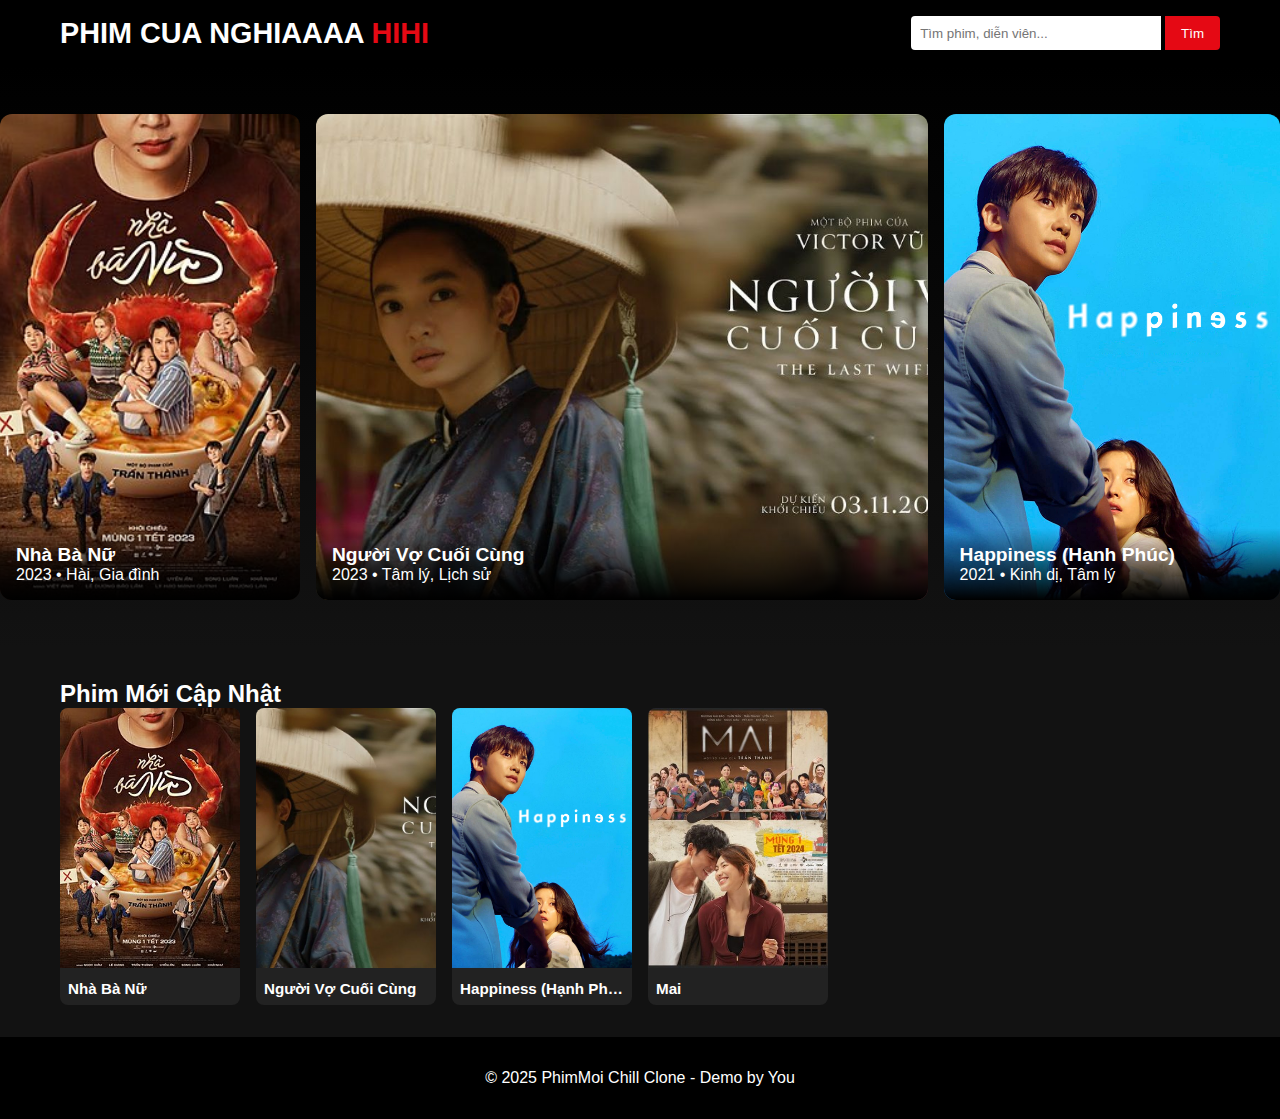
<file: index.html>
<!DOCTYPE html>
<html lang="vi">
<head>
    <meta charset="UTF-8">
    <meta name="viewport" content="width=device-width, initial-scale=1.0">
    <title>WEB PHIM CUA NGHIAAA5 - Xem Phim Miễn Phí</title>
    <link rel="stylesheet" href="style.css">
</head>
<body>
    <!-- Header -->
    <header>
        <div class="container">
            <div class="logo">
                <h1>PHIM CUA NGHIAAAA <span style="color:#e50914;">HIHI</span></h1>
            </div>
            <div class="search">
                <input type="text" id="searchInput" placeholder="Tìm phim, diễn viên...">
                <button onclick="searchMovies()">Tìm</button>
            </div>
        </div>
    </header>

    <!-- Slider Phim Nổi Bật -->
    <section class="slider">
        <div class="slider-container" id="featuredSlider">
            <!-- JS sẽ chèn phim -->
        </div>
    </section>

    <!-- Danh sách phim mới -->
    <section class="movies-section">
        <div class="container">
            <h2>Phim Mới Cập Nhật</h2>
            <div class="movies-grid" id="movieGrid">
                <!-- JS load phim -->
            </div>
        </div>
    </section>

    <footer>
        <p>© 2025 PhimMoi Chill Clone - Demo by You</p>
    </footer>

    <script src="script.js"></script>
</body>
</html>
</file>
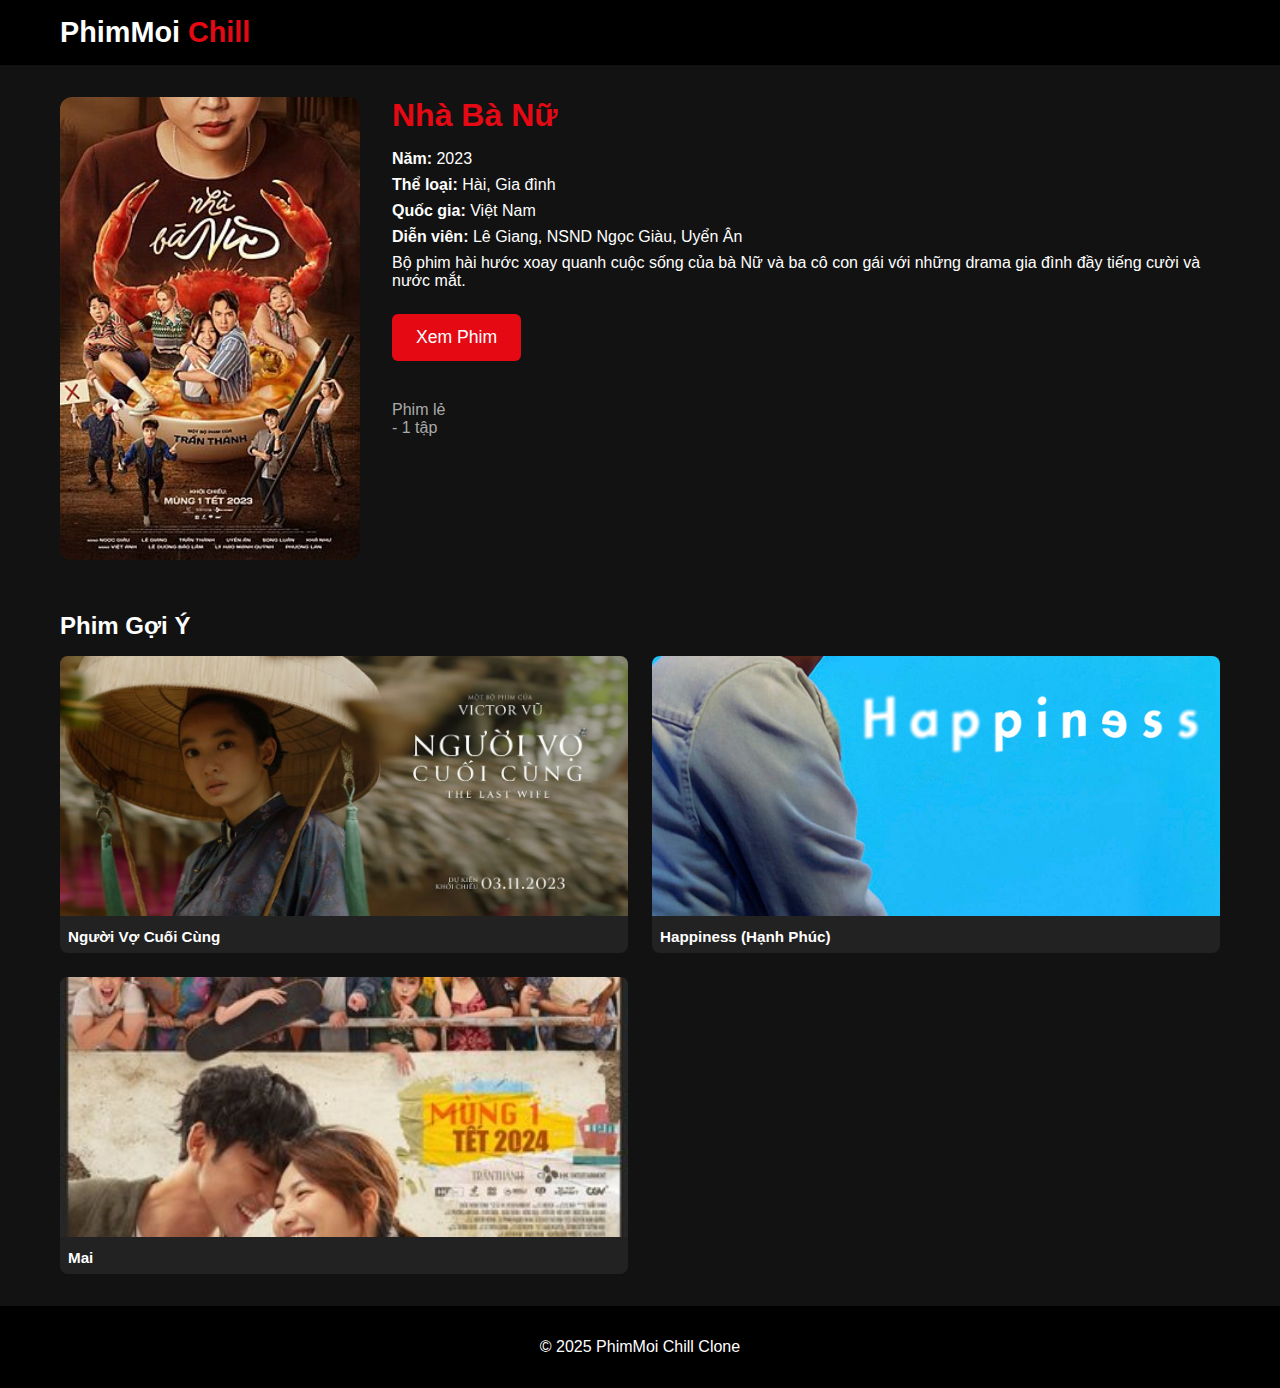
<file: detail.html>
<!DOCTYPE html>
<html lang="vi">
<head>
    <meta charset="UTF-8">
    <meta name="viewport" content="width=device-width, initial-scale=1.0">
    <title id="pageTitle">Chi tiết phim</title>
    <link rel="stylesheet" href="style.css">
</head>
<body>
    <header>
        <div class="container">
            <div class="logo">
                <a href="index.html"><h1>PhimMoi <span style="color:#e50914;">Chill</span></h1></a>
            </div>
        </div>
    </header>

    <section class="movie-detail">
        <div class="container">
            <div class="detail-content">
                <div class="poster">
                    <img id="detailPoster" src="" alt="">
                </div>
                <div class="info">
                    <h1 id="detailTitle"></h1>
                    <p><strong>Năm:</strong> <span id="detailYear"></span></p>
                    <p><strong>Thể loại:</strong> <span id="detailGenre"></span></p>
                    <p><strong>Quốc gia:</strong> <span id="detailCountry"></span></p>
                    <p><strong>Diễn viên:</strong> <span id="detailActors"></span></p>
                    <p id="detailDesc"></p>

                    <!-- Nút xem phim -->
                    <button class="btn-play" onclick="playEpisode(1)">Xem Phim</button>

                    <!-- Danh sách tập -->
                    <div id="episodeList" class="episode-list"></div>
                </div>
            </div>

            <!-- 4 Phim gợi ý: 2x2 -->
            <h2>Phim Gợi Ý</h2>
            <div class="related-grid" id="relatedMovies">
                <!-- 4 phim sẽ được load 2x2 -->
            </div>
        </div>
    </section>

    <footer>
        <p>© 2025 PhimMoi Chill Clone</p>
    </footer>

    <script src="script.js"></script>
    <script>
        const urlParams = new URLSearchParams(window.location.search);
        const movieId = parseInt(urlParams.get('id')) || 1;
        loadMovieDetail(movieId);
    </script>
</body>
</html>
</file>
<file: style.css>
* { margin: 0; padding: 0; box-sizing: border-box; }
body { font-family: 'Segoe UI', sans-serif; background: #121212; color: #fff; }
.container { max-width: 1200px; margin: 0 auto; padding: 0 20px; }

/* Header */
header { background: #000; padding: 1rem 0; position: sticky; top: 0; z-index: 100; }
header .container { display: flex; justify-content: space-between; align-items: center; }
.logo a { color: #fff; text-decoration: none; }
.logo h1 { font-size: 1.8rem; }
.search input { padding: 0.6rem; width: 250px; border: none; border-radius: 4px 0 0 4px; }
.search button { padding: 0.6rem 1rem; background: #e50914; color: #fff; border: none; border-radius: 0 4px 4px 0; cursor: pointer; }

/* Slider */
.slider { padding: 2rem 0; background: linear-gradient(#000, #121212); overflow: hidden; }
.slider-container { display: flex; gap: 1rem; overflow-x: auto; padding: 1rem 0; scroll-snap-type: x mandatory; }
.slider-card { min-width: 300px; position: relative; border-radius: 12px; overflow: hidden; scroll-snap-align: start; cursor: pointer; }
.slider-card img { width: 100%; height: 100%; object-fit: cover; }
.slider-card .overlay { position: absolute; bottom: 0; padding: 1rem; background: linear-gradient(transparent, #000); width: 100%; }
.slider-card h3 { font-size: 1.2rem; }

/* Grid phim */
.movies-section { padding: 2rem 0; }
.movies-grid { display: grid; grid-template-columns: repeat(auto-fill, minmax(180px, 1fr)); gap: 1rem; }
.movie-card { background: #222; border-radius: 8px; overflow: hidden; transition: 0.3s; cursor: pointer; }
.movie-card:hover { transform: scale(1.05); }
.movie-card img { width: 100%; height: 260px; object-fit: cover; }
.movie-card h3 { padding: 0.5rem; font-size: 0.95rem; white-space: nowrap; overflow: hidden; text-overflow: ellipsis; }

/* Chi tiết phim */
.movie-detail { padding: 2rem 0; }
.detail-content { display: flex; gap: 2rem; margin-bottom: 3rem; flex-wrap: wrap; }
.poster img { width: 300px; border-radius: 12px; }
.info { flex: 1; min-width: 300px; }
.info h1 { font-size: 2rem; margin-bottom: 1rem; color: #e50914; }
.info p { margin: 0.5rem 0; }
.btn-play { background: #e50914; color: #fff; padding: 0.8rem 1.5rem; border: none; border-radius: 6px; font-size: 1.1rem; cursor: pointer; margin: 1rem 0; }

/* Danh sách tập */
.episode-list { margin-top: 1rem; display: grid; grid-template-columns: repeat(auto-fill, minmax(60px, 1fr)); gap: 0.5rem; }
.episode-list button { padding: 0.5rem; background: #333; border: 1px solid #555; color: #fff; border-radius: 4px; cursor: pointer; }
.episode-list button:hover { background: #e50914; }

/* 4 Phim gợi ý: 2x2 */
.related-grid {
    display: grid;
    grid-template-columns: repeat(2, 1fr);
    gap: 1.5rem;
    margin-top: 1rem;
}
.related-grid .movie-card { height: 100%; }

/* Footer */
footer { text-align: center; padding: 2rem; background: #000; }

/* Responsive */
@media (max-width: 768px) {
    .detail-content { flex-direction: column; text-align: center; }
    .related-grid { grid-template-columns: 1fr; }
    .search input { width: 150px; }
}
</file>
